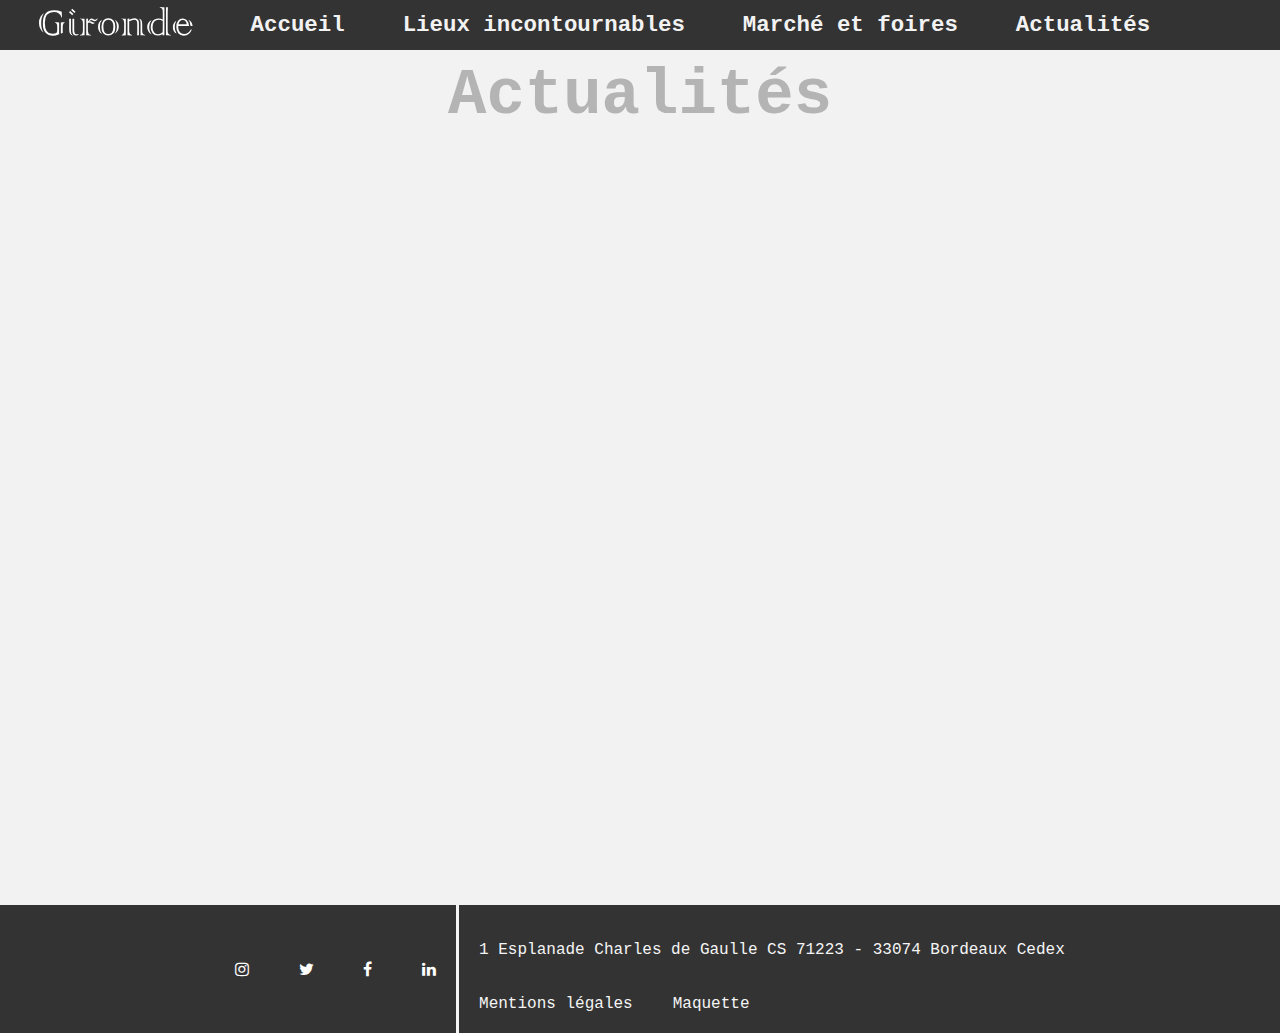
<file: Actualité.html>
<!DOCTYPE html>
<html lang="fr">
<head>
    <meta charset="UTF-8">
    <meta name="viewport" content="width=device-width, initial-scale=1.0">
    <link rel="stylesheet" href="css/styles.css">
    <link rel="stylesheet" href="css/navbar.css">
    <link rel="stylesheet" href="css/footer.css">
    <link rel="stylesheet" href="css/actu.css">
    <link rel="icon" href="Images/G.svg" type="image">
    <script src="app.js"></script>
    <link rel="stylesheet" href="https://cdnjs.cloudflare.com/ajax/libs/font-awesome/4.7.0/css/font-awesome.min.css">
    <title>Gironde: Departement</title>
</head>
<body>

    <header>
      <nav>
        <div id="navbar" class="topnav">
            <a class="logotop" href="#top"><svg xmlns="http://www.w3.org/2000/svg" width="319.492" height="59.679" viewBox="0 0 319.492 59.679">
                <g id="Gironde_logo_noir" data-name="Gironde logo noir" transform="translate(-596.626 -457.5)">
                  <g id="Groupe_1" data-name="Groupe 1" transform="translate(596.626 457.5)">
                    <path id="Tracé_1" data-name="Tracé 1" d="M668.743,498.569q-5.863,8.313-5.862,21.046a75.483,75.483,0,0,0,.673,8.505,29.487,29.487,0,0,0,4.133,11.292q-9.323-7.3-9.322-19.893a25.2,25.2,0,0,1,3.123-13.022A23.642,23.642,0,0,1,668.743,498.569Zm31.474,19.8V542.68q-7.64,3.124-13.166,3.123-9.323,0-15.04-6.151a20.023,20.023,0,0,1-4.253-7.881,38.823,38.823,0,0,1-1.418-11.052q0-27.485,23.016-27.485a48.3,48.3,0,0,1,16.386,2.835q0,4.468.144,6.871.145,2.067.144,5.045h-.961a13.056,13.056,0,0,0-5.43-8.169,18.068,18.068,0,0,0-10.427-2.979q-18.693,0-18.692,22.44,0,22.776,15.9,22.776,6.342,0,8.986-3.027.865-1.586.865-5.862v-6.487q0-6.967-5.093-8.024v-.865q1.777.1,4.949.289Q698.583,518.27,700.216,518.366Zm3.556,23.161V518.366q2.307-.1,4.228-.289,3.123-.288,4.085-.289v.865q-4.373,1.778-4.372,9.418v12.2a16.133,16.133,0,0,0-1.874.577,10.057,10.057,0,0,0-1.249.384A8.549,8.549,0,0,1,703.772,541.527Z" transform="translate(-658.364 -486.221)" fill="#fff"/>
                    <path id="Tracé_2" data-name="Tracé 2" d="M978.639,480.416l6.775,6.295-2.307,2.4-6.727-6.247Zm-1.874,38.3v-22.3h3.6V520.4q0,5.286,1.057,7.544a6.185,6.185,0,0,0,3.364,3.364H983.3a11.012,11.012,0,0,1-4.9-4.036Q976.765,524.719,976.765,518.713Zm6.343-43.1,6.727,6.295-2.258,2.4-6.775-6.247Zm.433,43.918V496.417h3.6V520.25q0,8.746,6.1,8.745a6.066,6.066,0,0,0,3.22-.769v1.057a8.281,8.281,0,0,1-5.382,2.018,6.525,6.525,0,0,1-4.517-1.634,7.046,7.046,0,0,1-2.451-3.7A25.732,25.732,0,0,1,983.541,519.53Z" transform="translate(-913.962 -472.057)" fill="#fff"/>
                    <path id="Tracé_3" data-name="Tracé 3" d="M1101.99,579.448v34.26a65.811,65.811,0,0,0-9.562.577v-.865q3.892-1.392,5-3.412,1.153-2.114,1.153-7.544v-12.4q0-5.142-1.345-7.352a7,7,0,0,0-4.805-2.979v-.817Q1093.917,579.208,1101.99,579.448Zm3.459,34.26v-34.26a22.113,22.113,0,0,0,3.844-.529,56.518,56.518,0,0,0-.384,6.439q5.046-6.439,7.208-6.439a15.164,15.164,0,0,1,4.613,1.394,12.974,12.974,0,0,0,3.988,1.249q1.393,0,3.123-1.97a1.689,1.689,0,0,0,.192-.216,5.785,5.785,0,0,1,.432-.457l1.105.529q-2.307,5.189-5.958,5.19a15.7,15.7,0,0,1-4.853-1.586,6.173,6.173,0,0,0-2.258-.673q-2.307,0-4.9,2.979a7.428,7.428,0,0,1,2.114-.384,15.2,15.2,0,0,1,4.949,1.634,11.226,11.226,0,0,0,3.748,1.105,3.128,3.128,0,0,0,1.586-.481q-2.355,3.027-4.565,3.027a9.15,9.15,0,0,1-3.315-1.105,13.094,13.094,0,0,0-4.613-1.634,3.645,3.645,0,0,0-2.594,1.394v14.608q0,4.9,1.586,7.16a7.026,7.026,0,0,0,5.093,2.739v.865A100.166,100.166,0,0,0,1105.45,613.708Z" transform="translate(-1007.233 -555.087)" fill="#fff"/>
                    <path id="Tracé_4" data-name="Tracé 4" d="M1292.19,579.884q-4.468,4.949-4.469,14.608t4.469,14.8q-8.313-4.709-8.313-14.992Q1283.877,584.161,1292.19,579.884Zm-1.2,15.088q0-9.322,3.8-13.887,3.844-4.613,10.571-4.613a14,14,0,0,1,10.331,4.085q4.083,4.084,4.085,13.5,0,10.332-4.373,14.416a14.476,14.476,0,0,1-10.187,4.133,13.372,13.372,0,0,1-10.043-4.325Q1290.989,604.006,1290.988,594.972Zm4.036-.769q0,8.793,2.691,11.917a10.617,10.617,0,0,0,15.184-.144q2.835-3.267,2.835-11.917,0-14.56-10.379-14.559Q1295.023,579.5,1295.025,594.2Zm23.594,14.56q4.42-4.948,4.42-13.743a36.376,36.376,0,0,0-1.057-8.937,12.08,12.08,0,0,0-3.364-6.247,15.319,15.319,0,0,1,8.409,14.319Q1327.027,603.429,1318.618,608.763Z" transform="translate(-1161.106 -553.121)" fill="#fff"/>
                    <path id="Tracé_5" data-name="Tracé 5" d="M1540.709,578.666v34.26q-4.949.239-8.6.576v-.865a7.435,7.435,0,0,0,3.6-2.595q1.441-1.874,1.442-8.986v-11.82a17.3,17.3,0,0,0-1.105-7.111q-1.153-2.162-4.661-3.172v-.817Q1533.645,578.426,1540.709,578.666Zm3.412,34.26v-34.26q2.546-.1,3.844-.24l-.336,2.547a24.974,24.974,0,0,1,11.148-3.027,9.7,9.7,0,0,1,5.67,1.634,7.1,7.1,0,0,1,2.883,3.8,30.186,30.186,0,0,1,.576,7.016v22.536q-1.971.1-3.844.289.336-6.006.336-8.409V589.479q0-4.709-1.345-6.631-1.393-1.97-5-1.97-3.844,0-10.427,3.172v19.557q0,7.688,5.67,9.034v.865Q1547.533,612.926,1544.121,612.926Zm27.149,0V589.477a26.021,26.021,0,0,0-.673-7.016,6.718,6.718,0,0,0-3.075-3.508,7.841,7.841,0,0,1,5.238,2.258q1.97,2.067,1.97,9.37v11.2a24.637,24.637,0,0,0,.481,5.862,5.893,5.893,0,0,0,2.018,3.22,7.253,7.253,0,0,0,3.652,1.778v.865q-1.586-.145-5.262-.36T1571.27,612.926Z" transform="translate(-1360.037 -554.305)" fill="#fff"/>
                    <path id="Tracé_6" data-name="Tracé 6" d="M1814.176,484.84q-5.094,5.237-5.093,14.9a23.765,23.765,0,0,0,5.093,14.752q-9.081-5.622-9.082-15.328Q1805.094,488.636,1814.176,484.84Zm26.717-26.812v58.094a35.832,35.832,0,0,0-3.94.289q.145-1.537.144-2.979a15.918,15.918,0,0,1-9.9,3.6q-7.16,0-10.956-5.093a19.569,19.569,0,0,1-3.892-12.157,21.683,21.683,0,0,1,3.94-12.925q3.94-5.526,12.59-5.526a17.448,17.448,0,0,1,8.553,2.114V467.879a13.271,13.271,0,0,0-1.3-6.583,7.261,7.261,0,0,0-4.853-2.979V457.5Q1836.039,457.834,1840.893,458.028Zm-3.46,41.66V486.714a16.819,16.819,0,0,0-8.505-2.451q-6.054,0-9.37,4.085t-3.315,11.052a16.773,16.773,0,0,0,3.075,10.379,9.442,9.442,0,0,0,8.024,4.18q5.141,0,9.8-4.18Q1837.433,505.311,1837.433,499.688Zm8.409,16.434h-1.682V458.028q1.537,0,4.085-.24-.576,8.7-.576,17.394v29.792a25,25,0,0,0,.481,5.862,6.334,6.334,0,0,0,2.162,3.267,7.44,7.44,0,0,0,4.036,1.73v.865A81.011,81.011,0,0,0,1845.842,516.121Z" transform="translate(-1580.023 -457.5)" fill="#fff"/>
                    <path id="Tracé_7" data-name="Tracé 7" d="M2084.535,609.869l-.192.289q-7.256-4.18-7.256-13.118a17.707,17.707,0,0,1,1.3-6.679,16.774,16.774,0,0,1,5.43-6.487l.24.24a24.753,24.753,0,0,0-3.027,12.59A24.056,24.056,0,0,0,2084.535,609.869Zm26.14-15.424h-22.3q-.1,2.4-.1,2.931,0,6.247,3.412,10.043a11.46,11.46,0,0,0,8.889,3.748,14.336,14.336,0,0,0,8.169-2.451,17.186,17.186,0,0,0,5.766-6.583h2.066q-4.421,12.638-16.818,12.638-7.448,0-11.484-5.19-4.036-5.142-4.036-13.022A20.61,20.61,0,0,1,2088,583.922a11.48,11.48,0,0,1,9.658-5,11.685,11.685,0,0,1,8.457,3.6Q2109.715,586.085,2110.676,594.445Zm-21.911-3.556h17.106a11.343,11.343,0,0,0-2.258-6.151,7.246,7.246,0,0,0-6.054-2.691,7.953,7.953,0,0,0-5.911,2.451A10.668,10.668,0,0,0,2088.764,590.889Zm29.359,3.556h-4.277q-.24-8.745-4.565-12.83Q2117.018,584.835,2118.124,594.445Z" transform="translate(-1798.631 -555.092)" fill="#fff"/>
                  </g>
                </g>
              </svg>
              </a>
            <a href="index.html">Accueil</a>
            <a href="lieux.html">Lieux incontournables</a>
            <a href="Marché.html">Marché et foires</a>
            <a href="#top">Actualités</a>
            <a href="javascript:void(0);" class="icon" onclick="myFunction()">
                <i class="fa fa-bars"></i>
              </a>
          </div>
    </nav>

        <h1>Actualités</h1>

    </header>

    <div class="iframe">
      <iframe src="https://feed.mikle.com/widget/v2/16484/" height="600" frameborder="0" scrolling="no"></iframe>
      <iframe src="https://feed.mikle.com/widget/v2/16484/" height="600" frameborder="0" scrolling="no"></iframe>
  
      <iframe src="https://feed.mikle.com/widget/v2/16484/" height="600" frameborder="0" scrolling="no"></iframe>
    </div>


    <footer>
      <div>
          <a href="http://www.instagram.com/departementgironde/" target="blank_"><i class="fa fa-instagram" aria-hidden="true"></i></a>
          <a href="http://twitter.com/Gironde" target="blank_"><i class="fa fa-twitter" aria-hidden="true"></i></a>
          <a href="http://www.facebook.com/Departement.Gironde" target="blank_"><i class="fa fa-facebook" aria-hidden="true"></i></a>
          <a href="http://www.linkedin.com/company/département-de-la-gironde" target="blank_"><i class="fa fa-linkedin" aria-hidden="true"></i></a>    
      </div>
     
      <div class="infosupp">
          <p>1 Esplanade Charles de Gaulle
              CS 71223 - 33074 Bordeaux Cedex</p>
              <div class="right">
                  <a class="mentions" href="http://">Mentions légales</a>
                  <a href="Departement-maquette.xd">Maquette</a>
              </div>
          
      </div>

  </footer>
  
    
</body>
</html>
</file>
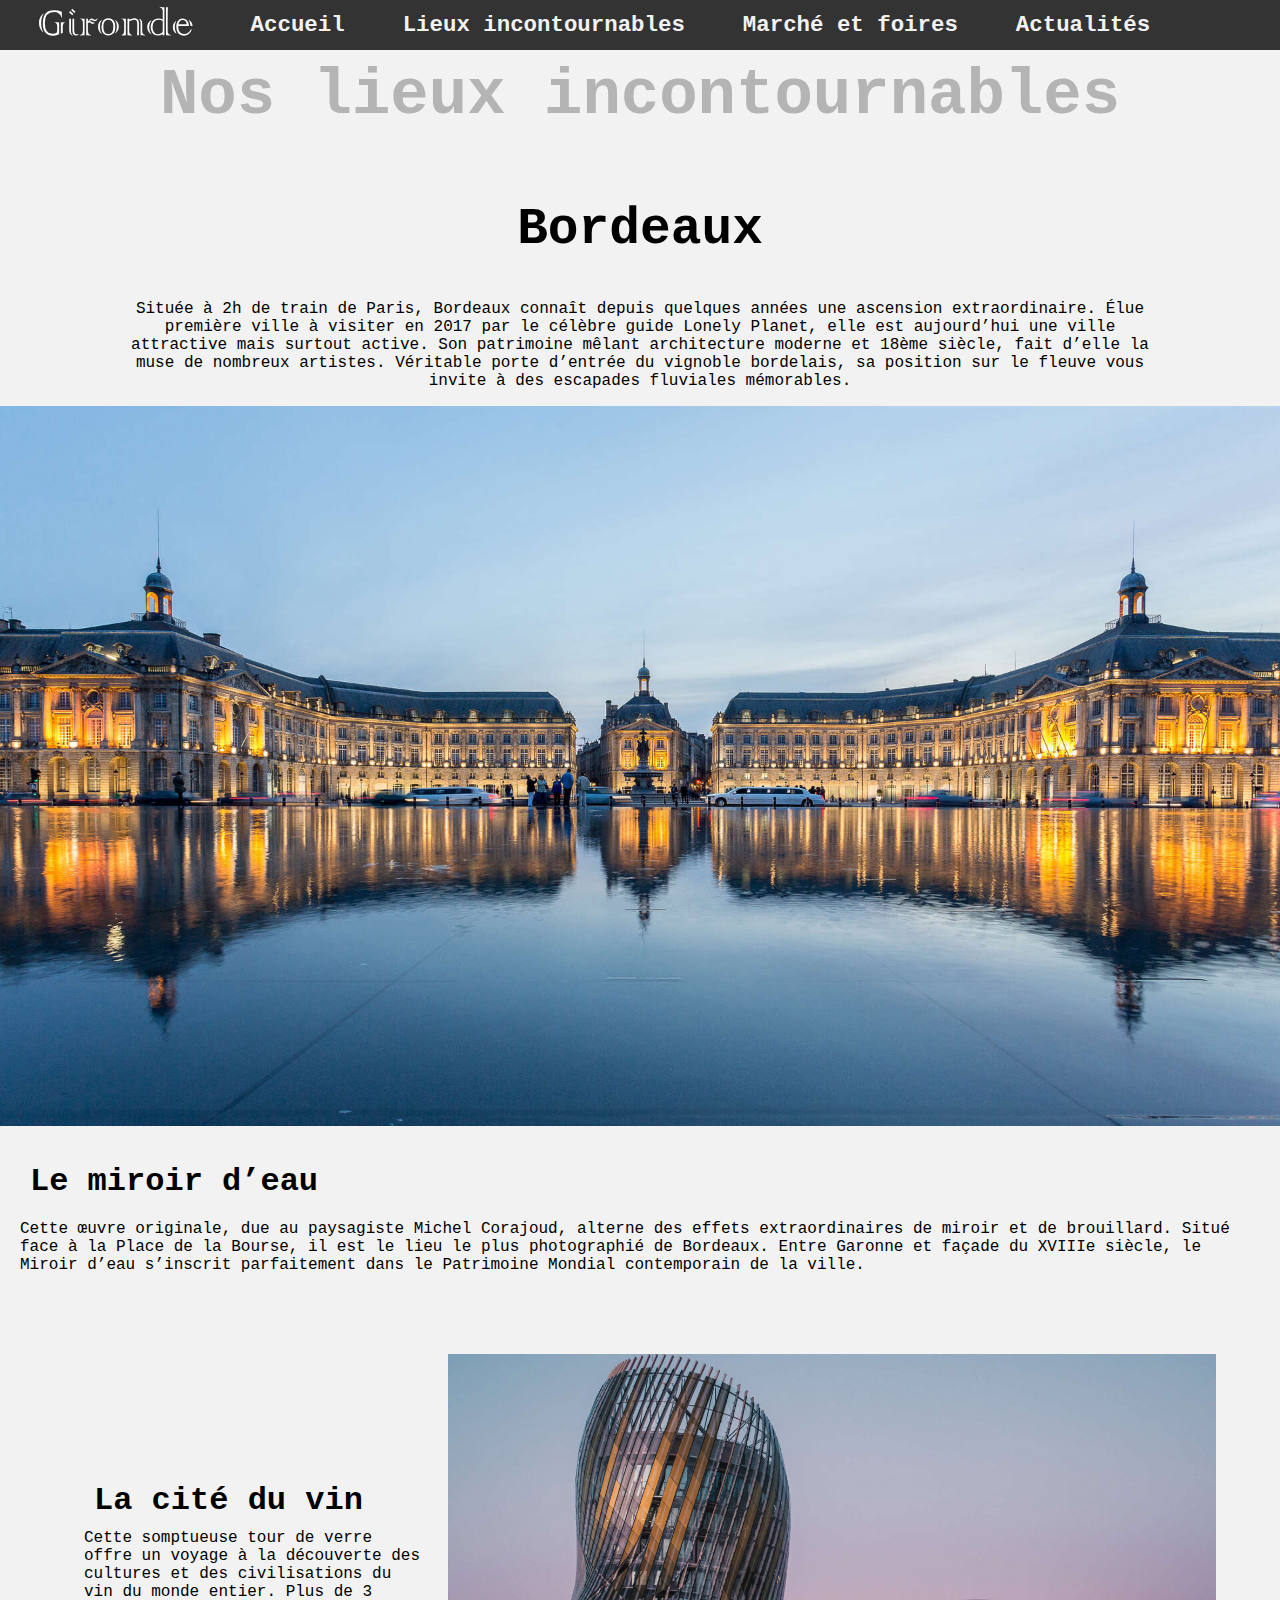
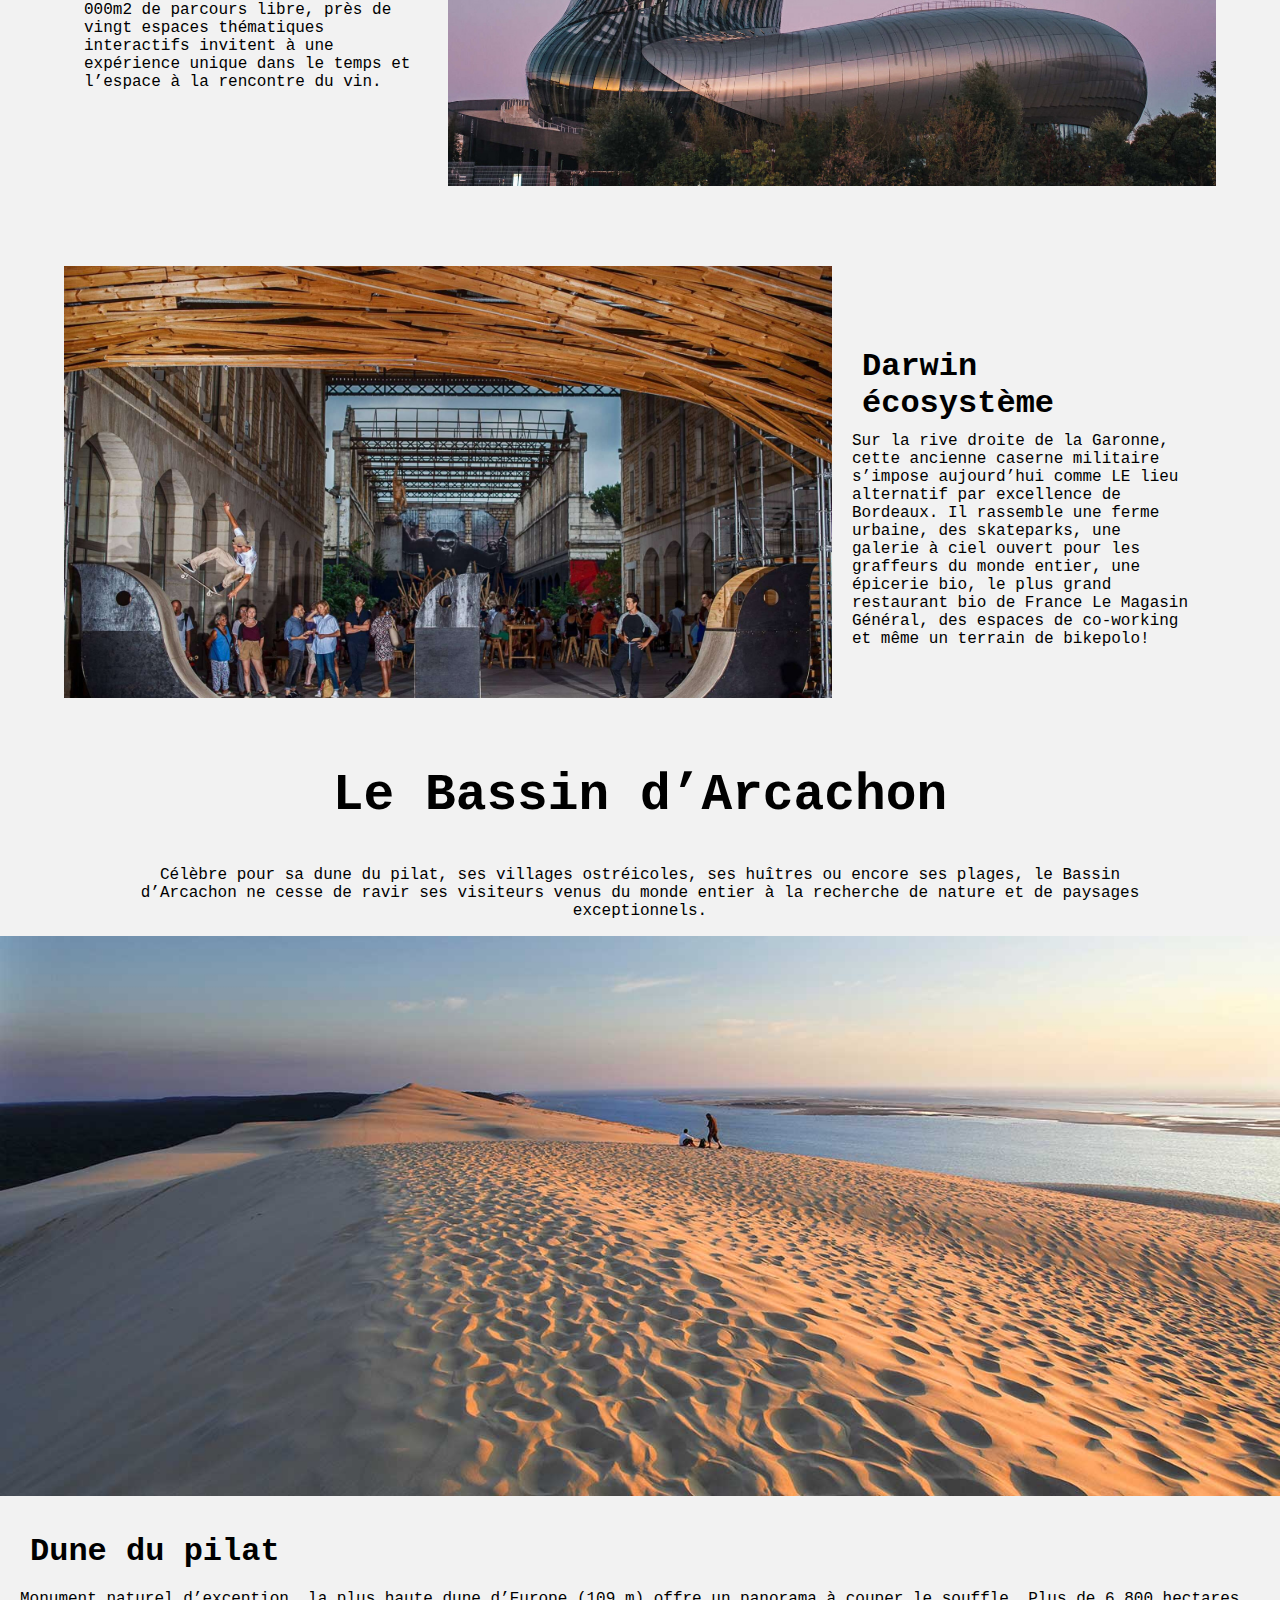
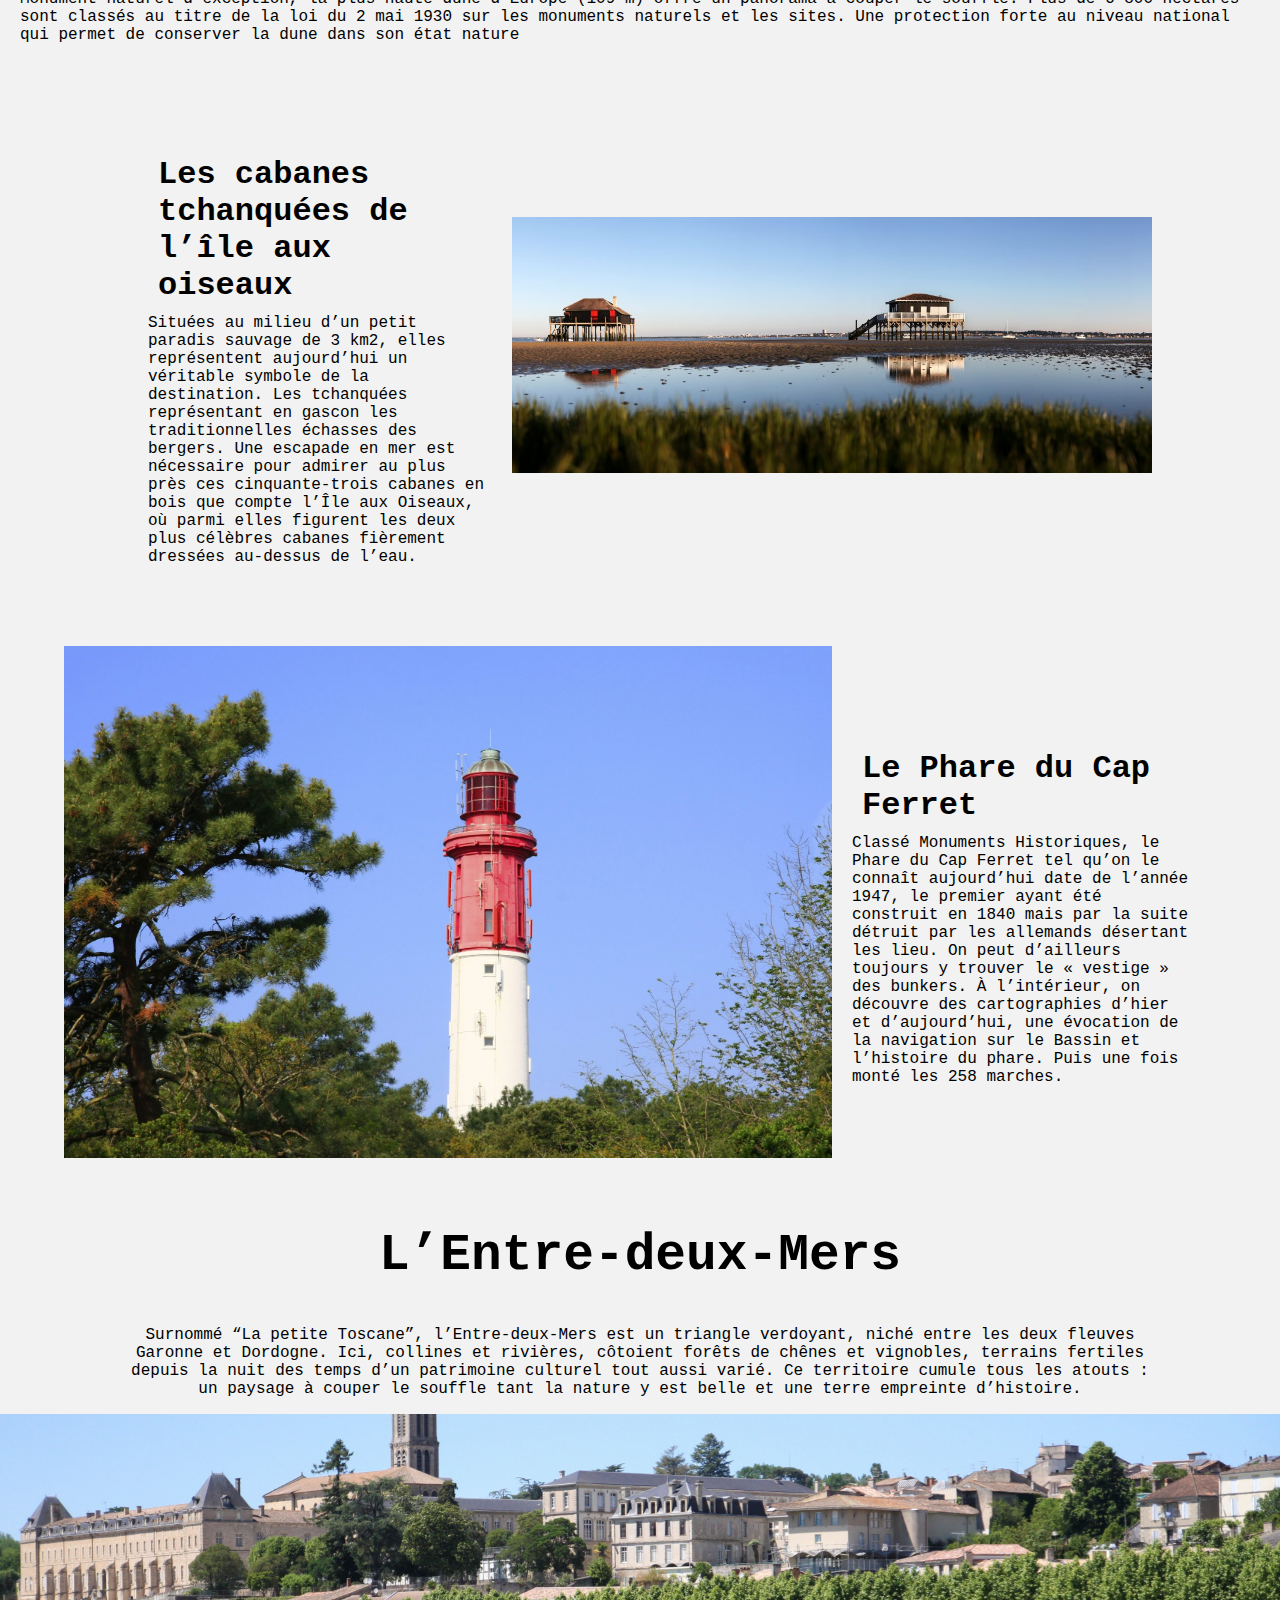
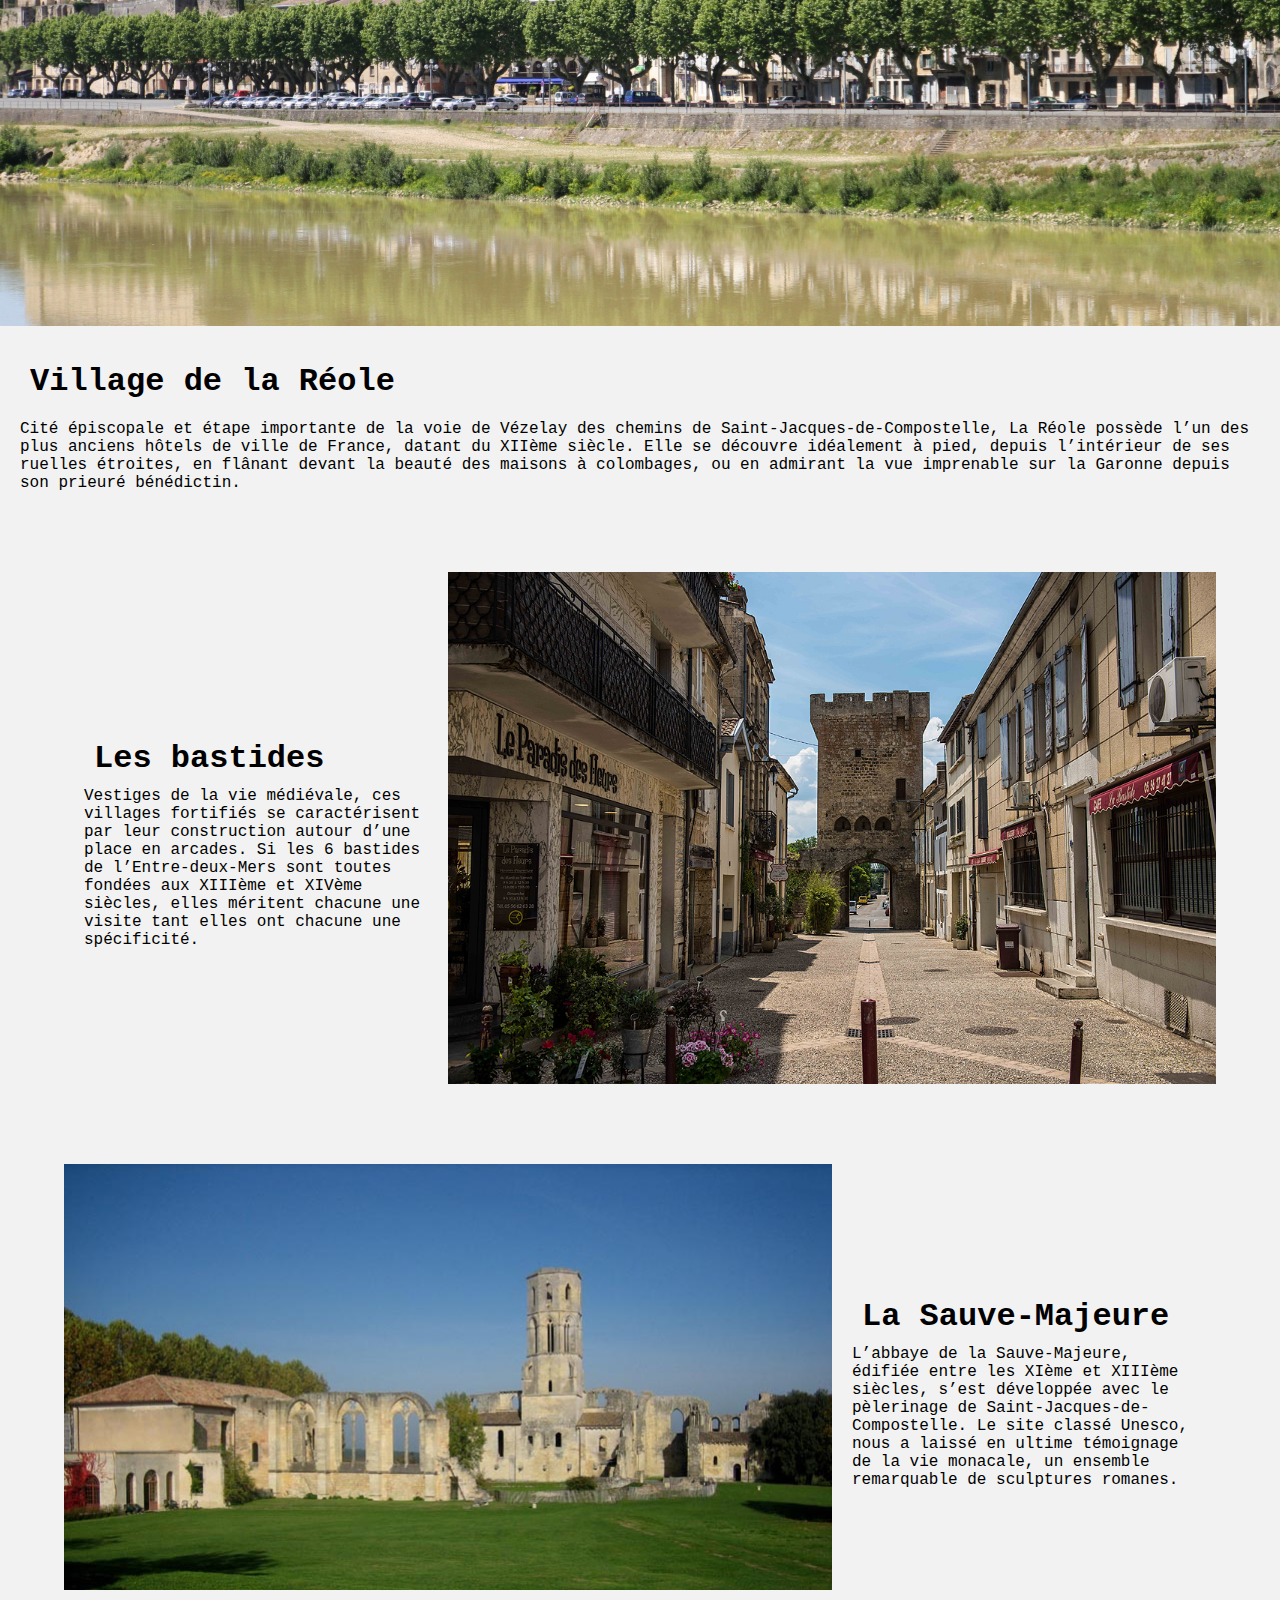
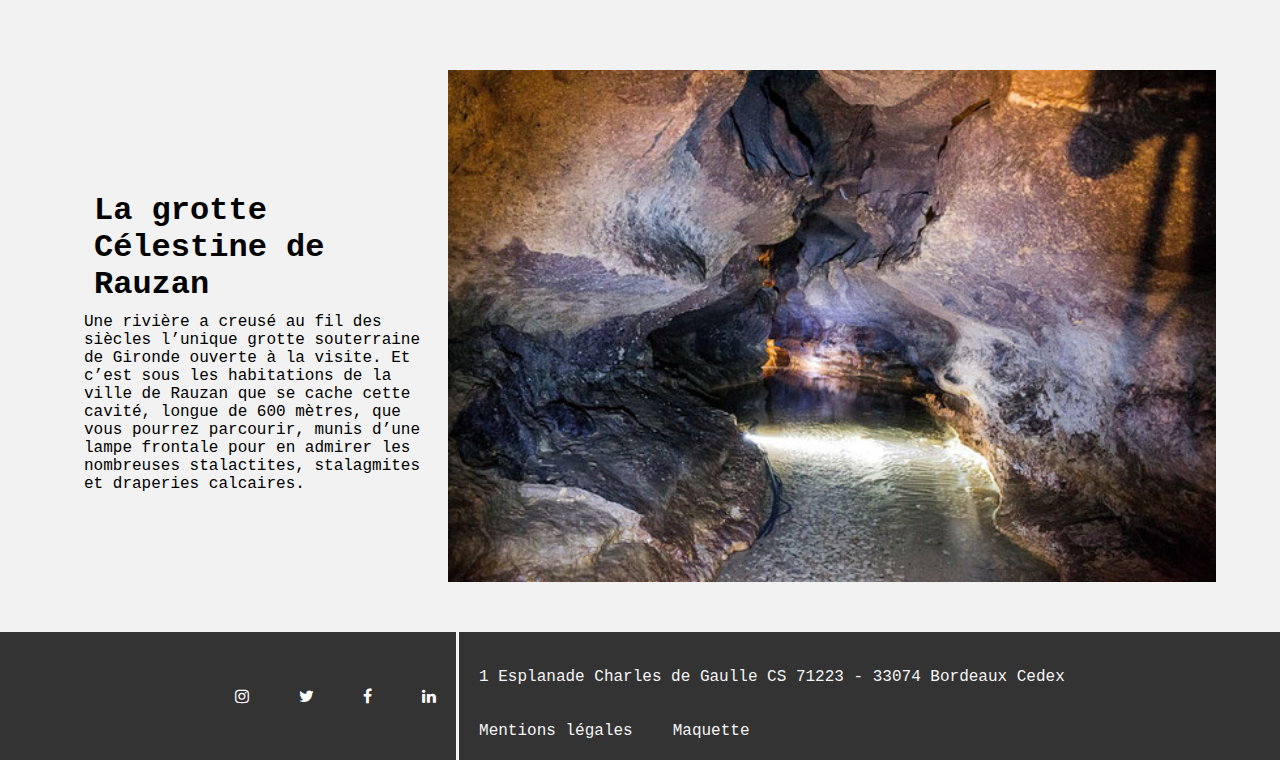
<file: lieux.html>
<!DOCTYPE html>
<html lang="fr">
<head>
    <meta charset="UTF-8">
    <meta name="viewport" content="width=device-width, initial-scale=1.0">
    <link rel="icon" href="Images/G.svg" type="image">
    <link rel="stylesheet" href="css/styles.css">
    <link rel="stylesheet" href="css/Lieux.css">
    <link rel="stylesheet" href="css/navbar.css">
    <link rel="stylesheet" href="css/footer.css">
    <link rel="stylesheet" href="https://cdnjs.cloudflare.com/ajax/libs/font-awesome/4.7.0/css/font-awesome.min.css">
    <script src="app.js"></script>
    <title>Gironde: Departement</title>
</head>
<body>

    <header>
        <nav>
            <div id="navbar" class="topnav">
                <a class="logotop" href="#top"><svg xmlns="http://www.w3.org/2000/svg" width="319.492" height="59.679" viewBox="0 0 319.492 59.679">
                    <g id="Gironde_logo_noir" data-name="Gironde logo noir" transform="translate(-596.626 -457.5)">
                      <g id="Groupe_1" data-name="Groupe 1" transform="translate(596.626 457.5)">
                        <path id="Tracé_1" data-name="Tracé 1" d="M668.743,498.569q-5.863,8.313-5.862,21.046a75.483,75.483,0,0,0,.673,8.505,29.487,29.487,0,0,0,4.133,11.292q-9.323-7.3-9.322-19.893a25.2,25.2,0,0,1,3.123-13.022A23.642,23.642,0,0,1,668.743,498.569Zm31.474,19.8V542.68q-7.64,3.124-13.166,3.123-9.323,0-15.04-6.151a20.023,20.023,0,0,1-4.253-7.881,38.823,38.823,0,0,1-1.418-11.052q0-27.485,23.016-27.485a48.3,48.3,0,0,1,16.386,2.835q0,4.468.144,6.871.145,2.067.144,5.045h-.961a13.056,13.056,0,0,0-5.43-8.169,18.068,18.068,0,0,0-10.427-2.979q-18.693,0-18.692,22.44,0,22.776,15.9,22.776,6.342,0,8.986-3.027.865-1.586.865-5.862v-6.487q0-6.967-5.093-8.024v-.865q1.777.1,4.949.289Q698.583,518.27,700.216,518.366Zm3.556,23.161V518.366q2.307-.1,4.228-.289,3.123-.288,4.085-.289v.865q-4.373,1.778-4.372,9.418v12.2a16.133,16.133,0,0,0-1.874.577,10.057,10.057,0,0,0-1.249.384A8.549,8.549,0,0,1,703.772,541.527Z" transform="translate(-658.364 -486.221)" fill="#fff"/>
                        <path id="Tracé_2" data-name="Tracé 2" d="M978.639,480.416l6.775,6.295-2.307,2.4-6.727-6.247Zm-1.874,38.3v-22.3h3.6V520.4q0,5.286,1.057,7.544a6.185,6.185,0,0,0,3.364,3.364H983.3a11.012,11.012,0,0,1-4.9-4.036Q976.765,524.719,976.765,518.713Zm6.343-43.1,6.727,6.295-2.258,2.4-6.775-6.247Zm.433,43.918V496.417h3.6V520.25q0,8.746,6.1,8.745a6.066,6.066,0,0,0,3.22-.769v1.057a8.281,8.281,0,0,1-5.382,2.018,6.525,6.525,0,0,1-4.517-1.634,7.046,7.046,0,0,1-2.451-3.7A25.732,25.732,0,0,1,983.541,519.53Z" transform="translate(-913.962 -472.057)" fill="#fff"/>
                        <path id="Tracé_3" data-name="Tracé 3" d="M1101.99,579.448v34.26a65.811,65.811,0,0,0-9.562.577v-.865q3.892-1.392,5-3.412,1.153-2.114,1.153-7.544v-12.4q0-5.142-1.345-7.352a7,7,0,0,0-4.805-2.979v-.817Q1093.917,579.208,1101.99,579.448Zm3.459,34.26v-34.26a22.113,22.113,0,0,0,3.844-.529,56.518,56.518,0,0,0-.384,6.439q5.046-6.439,7.208-6.439a15.164,15.164,0,0,1,4.613,1.394,12.974,12.974,0,0,0,3.988,1.249q1.393,0,3.123-1.97a1.689,1.689,0,0,0,.192-.216,5.785,5.785,0,0,1,.432-.457l1.105.529q-2.307,5.189-5.958,5.19a15.7,15.7,0,0,1-4.853-1.586,6.173,6.173,0,0,0-2.258-.673q-2.307,0-4.9,2.979a7.428,7.428,0,0,1,2.114-.384,15.2,15.2,0,0,1,4.949,1.634,11.226,11.226,0,0,0,3.748,1.105,3.128,3.128,0,0,0,1.586-.481q-2.355,3.027-4.565,3.027a9.15,9.15,0,0,1-3.315-1.105,13.094,13.094,0,0,0-4.613-1.634,3.645,3.645,0,0,0-2.594,1.394v14.608q0,4.9,1.586,7.16a7.026,7.026,0,0,0,5.093,2.739v.865A100.166,100.166,0,0,0,1105.45,613.708Z" transform="translate(-1007.233 -555.087)" fill="#fff"/>
                        <path id="Tracé_4" data-name="Tracé 4" d="M1292.19,579.884q-4.468,4.949-4.469,14.608t4.469,14.8q-8.313-4.709-8.313-14.992Q1283.877,584.161,1292.19,579.884Zm-1.2,15.088q0-9.322,3.8-13.887,3.844-4.613,10.571-4.613a14,14,0,0,1,10.331,4.085q4.083,4.084,4.085,13.5,0,10.332-4.373,14.416a14.476,14.476,0,0,1-10.187,4.133,13.372,13.372,0,0,1-10.043-4.325Q1290.989,604.006,1290.988,594.972Zm4.036-.769q0,8.793,2.691,11.917a10.617,10.617,0,0,0,15.184-.144q2.835-3.267,2.835-11.917,0-14.56-10.379-14.559Q1295.023,579.5,1295.025,594.2Zm23.594,14.56q4.42-4.948,4.42-13.743a36.376,36.376,0,0,0-1.057-8.937,12.08,12.08,0,0,0-3.364-6.247,15.319,15.319,0,0,1,8.409,14.319Q1327.027,603.429,1318.618,608.763Z" transform="translate(-1161.106 -553.121)" fill="#fff"/>
                        <path id="Tracé_5" data-name="Tracé 5" d="M1540.709,578.666v34.26q-4.949.239-8.6.576v-.865a7.435,7.435,0,0,0,3.6-2.595q1.441-1.874,1.442-8.986v-11.82a17.3,17.3,0,0,0-1.105-7.111q-1.153-2.162-4.661-3.172v-.817Q1533.645,578.426,1540.709,578.666Zm3.412,34.26v-34.26q2.546-.1,3.844-.24l-.336,2.547a24.974,24.974,0,0,1,11.148-3.027,9.7,9.7,0,0,1,5.67,1.634,7.1,7.1,0,0,1,2.883,3.8,30.186,30.186,0,0,1,.576,7.016v22.536q-1.971.1-3.844.289.336-6.006.336-8.409V589.479q0-4.709-1.345-6.631-1.393-1.97-5-1.97-3.844,0-10.427,3.172v19.557q0,7.688,5.67,9.034v.865Q1547.533,612.926,1544.121,612.926Zm27.149,0V589.477a26.021,26.021,0,0,0-.673-7.016,6.718,6.718,0,0,0-3.075-3.508,7.841,7.841,0,0,1,5.238,2.258q1.97,2.067,1.97,9.37v11.2a24.637,24.637,0,0,0,.481,5.862,5.893,5.893,0,0,0,2.018,3.22,7.253,7.253,0,0,0,3.652,1.778v.865q-1.586-.145-5.262-.36T1571.27,612.926Z" transform="translate(-1360.037 -554.305)" fill="#fff"/>
                        <path id="Tracé_6" data-name="Tracé 6" d="M1814.176,484.84q-5.094,5.237-5.093,14.9a23.765,23.765,0,0,0,5.093,14.752q-9.081-5.622-9.082-15.328Q1805.094,488.636,1814.176,484.84Zm26.717-26.812v58.094a35.832,35.832,0,0,0-3.94.289q.145-1.537.144-2.979a15.918,15.918,0,0,1-9.9,3.6q-7.16,0-10.956-5.093a19.569,19.569,0,0,1-3.892-12.157,21.683,21.683,0,0,1,3.94-12.925q3.94-5.526,12.59-5.526a17.448,17.448,0,0,1,8.553,2.114V467.879a13.271,13.271,0,0,0-1.3-6.583,7.261,7.261,0,0,0-4.853-2.979V457.5Q1836.039,457.834,1840.893,458.028Zm-3.46,41.66V486.714a16.819,16.819,0,0,0-8.505-2.451q-6.054,0-9.37,4.085t-3.315,11.052a16.773,16.773,0,0,0,3.075,10.379,9.442,9.442,0,0,0,8.024,4.18q5.141,0,9.8-4.18Q1837.433,505.311,1837.433,499.688Zm8.409,16.434h-1.682V458.028q1.537,0,4.085-.24-.576,8.7-.576,17.394v29.792a25,25,0,0,0,.481,5.862,6.334,6.334,0,0,0,2.162,3.267,7.44,7.44,0,0,0,4.036,1.73v.865A81.011,81.011,0,0,0,1845.842,516.121Z" transform="translate(-1580.023 -457.5)" fill="#fff"/>
                        <path id="Tracé_7" data-name="Tracé 7" d="M2084.535,609.869l-.192.289q-7.256-4.18-7.256-13.118a17.707,17.707,0,0,1,1.3-6.679,16.774,16.774,0,0,1,5.43-6.487l.24.24a24.753,24.753,0,0,0-3.027,12.59A24.056,24.056,0,0,0,2084.535,609.869Zm26.14-15.424h-22.3q-.1,2.4-.1,2.931,0,6.247,3.412,10.043a11.46,11.46,0,0,0,8.889,3.748,14.336,14.336,0,0,0,8.169-2.451,17.186,17.186,0,0,0,5.766-6.583h2.066q-4.421,12.638-16.818,12.638-7.448,0-11.484-5.19-4.036-5.142-4.036-13.022A20.61,20.61,0,0,1,2088,583.922a11.48,11.48,0,0,1,9.658-5,11.685,11.685,0,0,1,8.457,3.6Q2109.715,586.085,2110.676,594.445Zm-21.911-3.556h17.106a11.343,11.343,0,0,0-2.258-6.151,7.246,7.246,0,0,0-6.054-2.691,7.953,7.953,0,0,0-5.911,2.451A10.668,10.668,0,0,0,2088.764,590.889Zm29.359,3.556h-4.277q-.24-8.745-4.565-12.83Q2117.018,584.835,2118.124,594.445Z" transform="translate(-1798.631 -555.092)" fill="#fff"/>
                      </g>
                    </g>
                  </svg>
                  </a>
                <a href="index.html">Accueil</a>
                <a href="#top">Lieux incontournables</a>
                <a href="Marché.html">Marché et foires</a>
                <a href="Actualité.html">Actualités</a>
                <a href="javascript:void(0);" class="icon" onclick="myFunction()">
                    <i class="fa fa-bars"></i>
                  </a>
              </div>
        </nav>

        <h1>Nos lieux incontournables</h1>

    </header>

    <section id="Bordeaux">

        <div class="titlecenter">

            <h2>Bordeaux</h2>
            <p>Située à 2h de train de Paris, Bordeaux connaît depuis quelques années une ascension extraordinaire. 
                Élue première ville à visiter en 2017 par le célèbre guide Lonely Planet, elle est aujourd’hui une 
                ville attractive mais surtout active. 
                Son patrimoine mêlant architecture moderne et 18ème siècle, fait d’elle la muse de nombreux artistes. 
                Véritable porte d’entrée du vignoble bordelais, sa position sur le fleuve vous invite à des escapades 
                fluviales mémorables.</p>
    
        </div>

        <div class="intro">
            <img src="Images/incontournables/Miroir d_eau.jpg" alt="Miroir d'eau de Bordeaux">
            <h3>Le miroir d’eau</h3>
            <p>Cette œuvre originale, due au paysagiste Michel Corajoud, alterne des effets extraordinaires de 
                miroir et de brouillard. Situé face à la Place de la Bourse, il est le lieu le plus photographié 
                de Bordeaux. Entre Garonne et façade du XVIIIe siècle, le Miroir d’eau s’inscrit parfaitement 
                dans le Patrimoine Mondial contemporain de la ville.</p>
        </div>

        <div class="lieuD">
            <div class="align">
                <h3>La cité du vin</h3>
                <p>Cette somptueuse tour de verre offre un voyage à la découverte des cultures et des civilisations du 
                    vin du monde entier. Plus de 3 000m2 de parcours libre, près de vingt espaces thématiques interactifs 
                    invitent à une expérience unique dans le temps et l’espace à la rencontre du vin.</p>
            </div>
            <img src="Images/incontournables/La Cité du Vin.jpg" alt="Batiment de la cité du vin">
        </div>


        <div class="lieuD">

            <img src="Images/incontournables/DARWIN.jpg" alt="Photo de la caserne de Darwin ecosystème">
            <div class="align">
                <h3>Darwin écosystème</h3>
                <p>Sur la rive droite de la Garonne, cette ancienne caserne militaire s’impose aujourd’hui comme LE 
                    lieu alternatif par excellence de Bordeaux. Il rassemble une ferme urbaine, des skateparks, une 
                    galerie à ciel ouvert pour les graffeurs du monde entier, une épicerie bio, le plus grand 
                    restaurant bio de France Le Magasin Général, des espaces de co-working et même un terrain de 
                    bikepolo! 
                </p>
            </div>
        </div>

    </section>

    <section id="Arcachon">

        <div class="titlecenter">
            <h2>Le Bassin d’Arcachon</h2>
        <p>Célèbre pour sa dune du pilat, ses villages ostréicoles, ses huîtres ou encore ses plages, le 
            Bassin d’Arcachon ne cesse de ravir ses visiteurs venus du monde entier à la recherche de nature 
            et de paysages exceptionnels.</p>

        </div>
        
        <div class="intro">
            <img src="Images/incontournables/dune-du-pilat.jpg" alt="Photo de la dune du pilat">
            <h3>Dune du pilat</h3>
            <p>Monument naturel d’exception, la plus haute dune d’Europe (109 m) offre un panorama à couper le 
                souffle. Plus de 6 800 hectares sont classés au titre de la loi du 2 mai 1930 sur les monuments 
                naturels et les sites. Une protection forte au niveau national qui permet de conserver la dune 
                dans son état nature</p>
        </div>

            <div class="lieuD">
                <div class="align">
                    <h3>Les cabanes tchanquées de l’île aux oiseaux</h3>
                    <p>Situées au milieu d’un petit paradis sauvage de 3 km2, elles représentent aujourd’hui un 
                        véritable symbole de la destination. Les tchanquées représentant en gascon les traditionnelles 
                        échasses des bergers. Une escapade en mer est nécessaire pour admirer au plus près ces 
                        cinquante-trois cabanes en bois que compte l’Île aux Oiseaux, où parmi elles figurent les deux 
                        plus célèbres cabanes fièrement dressées au-dessus de l’eau.</p>
                </div>
                
                <img class="cabane" src="Images/incontournables/Tchanquées-du-Tatche.jpg" alt="Photo de deux cabanes au-dessus de l'eau">
            </div>    

            <div class="lieuD">
                <img src="Images/incontournables/Phare.jpg" alt="Phare du Cap Feret">
                <div class="align">
                    <h3>Le Phare du Cap Ferret</h3>
                    <p>Classé Monuments Historiques, le Phare du Cap Ferret tel qu’on le connaît aujourd’hui date de 
                        l’année 1947, le premier ayant été construit en 1840 mais par la suite détruit par les 
                        allemands désertant les lieu. On peut d’ailleurs toujours y trouver le « vestige » des bunkers. 
                        À l’intérieur, on découvre des cartographies d’hier et d’aujourd’hui, une évocation de la 
                        navigation sur le Bassin et l’histoire du phare. Puis une fois monté les 258 marches.</p>
                </div>
            </div>
            
    </section>

    <section id="entredeuxmer">

        <div class="titlecenter">
            <h2>L’Entre-deux-Mers</h2>
            <p>Surnommé “La petite Toscane”, l’Entre-deux-Mers est un triangle verdoyant, niché entre les deux 
                fleuves Garonne et Dordogne. Ici, collines et rivières, côtoient forêts de chênes et vignobles, 
                terrains fertiles depuis la nuit des temps d’un patrimoine culturel tout aussi varié. Ce territoire 
                cumule tous les atouts : un paysage à couper le souffle tant la nature y est belle et une terre 
                empreinte d’histoire. </p>
        </div>

        <div class="intro">
            <img src="Images/incontournables/La réole.jpg" alt="Photo du village de réole">
            <h3>Village de la Réole</h3>
            <p>Cité épiscopale et étape importante de la voie de Vézelay des chemins de Saint-Jacques-de-Compostelle, 
                La Réole possède l’un des plus anciens hôtels de ville de France, datant du XIIème siècle. 
                Elle se découvre idéalement à pied, depuis l’intérieur de ses ruelles étroites, en flânant 
                devant la beauté des maisons à colombages, ou en admirant la vue imprenable sur la Garonne 
                depuis son prieuré bénédictin.</p>
        </div>

                <div class="lieuD">
                    <div class="align">
                        <h3>Les bastides</h3>
                        <p>Vestiges de la vie médiévale, ces villages fortifiés se caractérisent par leur construction 
                            autour d’une place en arcades. Si les 6 bastides de l’Entre-deux-Mers sont toutes fondées 
                            aux XIIIème et XIVème siècles, elles méritent chacune une visite tant elles ont chacune une 
                            spécificité.</p>
                    </div>
                        <img src="Images/incontournables/cadillac.jpg" alt="Photo de la porte de la mer">
                </div>

                    <div class="lieuD">
                        <img src="Images/incontournables/Abbaye.jpg" alt="Photo de l'Abbaye">
                        <div class="align">
                            <h3>La Sauve-Majeure</h3>
                            <p>L’abbaye de la Sauve-Majeure, édifiée entre les XIème et XIIIème siècles, s’est 
                                développée avec le pèlerinage de Saint-Jacques-de-Compostelle. Le site classé Unesco, 
                                nous a laissé en ultime témoignage de la vie monacale, un ensemble remarquable de 
                                sculptures romanes. </p>
                        </div>
                    </div>

                    <div class="lieuD">
                        <div class="align">
                            <h3>La grotte Célestine de Rauzan</h3>
                            <p>Une rivière a creusé au fil des siècles l’unique grotte souterraine de Gironde ouverte 
                                à la visite.  Et c’est sous les habitations de la ville de Rauzan que se cache cette 
                                cavité, longue de 600 mètres, que vous pourrez parcourir, munis d’une lampe frontale 
                                pour en admirer les nombreuses stalactites, stalagmites et draperies calcaires.</p>
                        </div>
                            <img src="Images/incontournables/grotte célestine.jpg" alt="Photo de la grotte Célestine de Rauzan">
                    </div>

    </section>

    <footer>
        <div>
            <a href="http://www.instagram.com/departementgironde/" target="blank_"><i class="fa fa-instagram" aria-hidden="true"></i></a>
            <a href="http://twitter.com/Gironde" target="blank_"><i class="fa fa-twitter" aria-hidden="true"></i></a>
            <a href="http://www.facebook.com/Departement.Gironde" target="blank_"><i class="fa fa-facebook" aria-hidden="true"></i></a>
            <a href="http://www.linkedin.com/company/département-de-la-gironde" target="blank_"><i class="fa fa-linkedin" aria-hidden="true"></i></a>    
        </div>
       
        <div class="infosupp">
            <p>1 Esplanade Charles de Gaulle
                CS 71223 - 33074 Bordeaux Cedex</p>
                <div class="right">
                    <a class="mentions" href="http://">Mentions légales</a>
                    <a href="Departement-maquette.xd">Maquette</a>
                </div>
            
        </div>

    </footer>
    
</body>
</html>
</file>
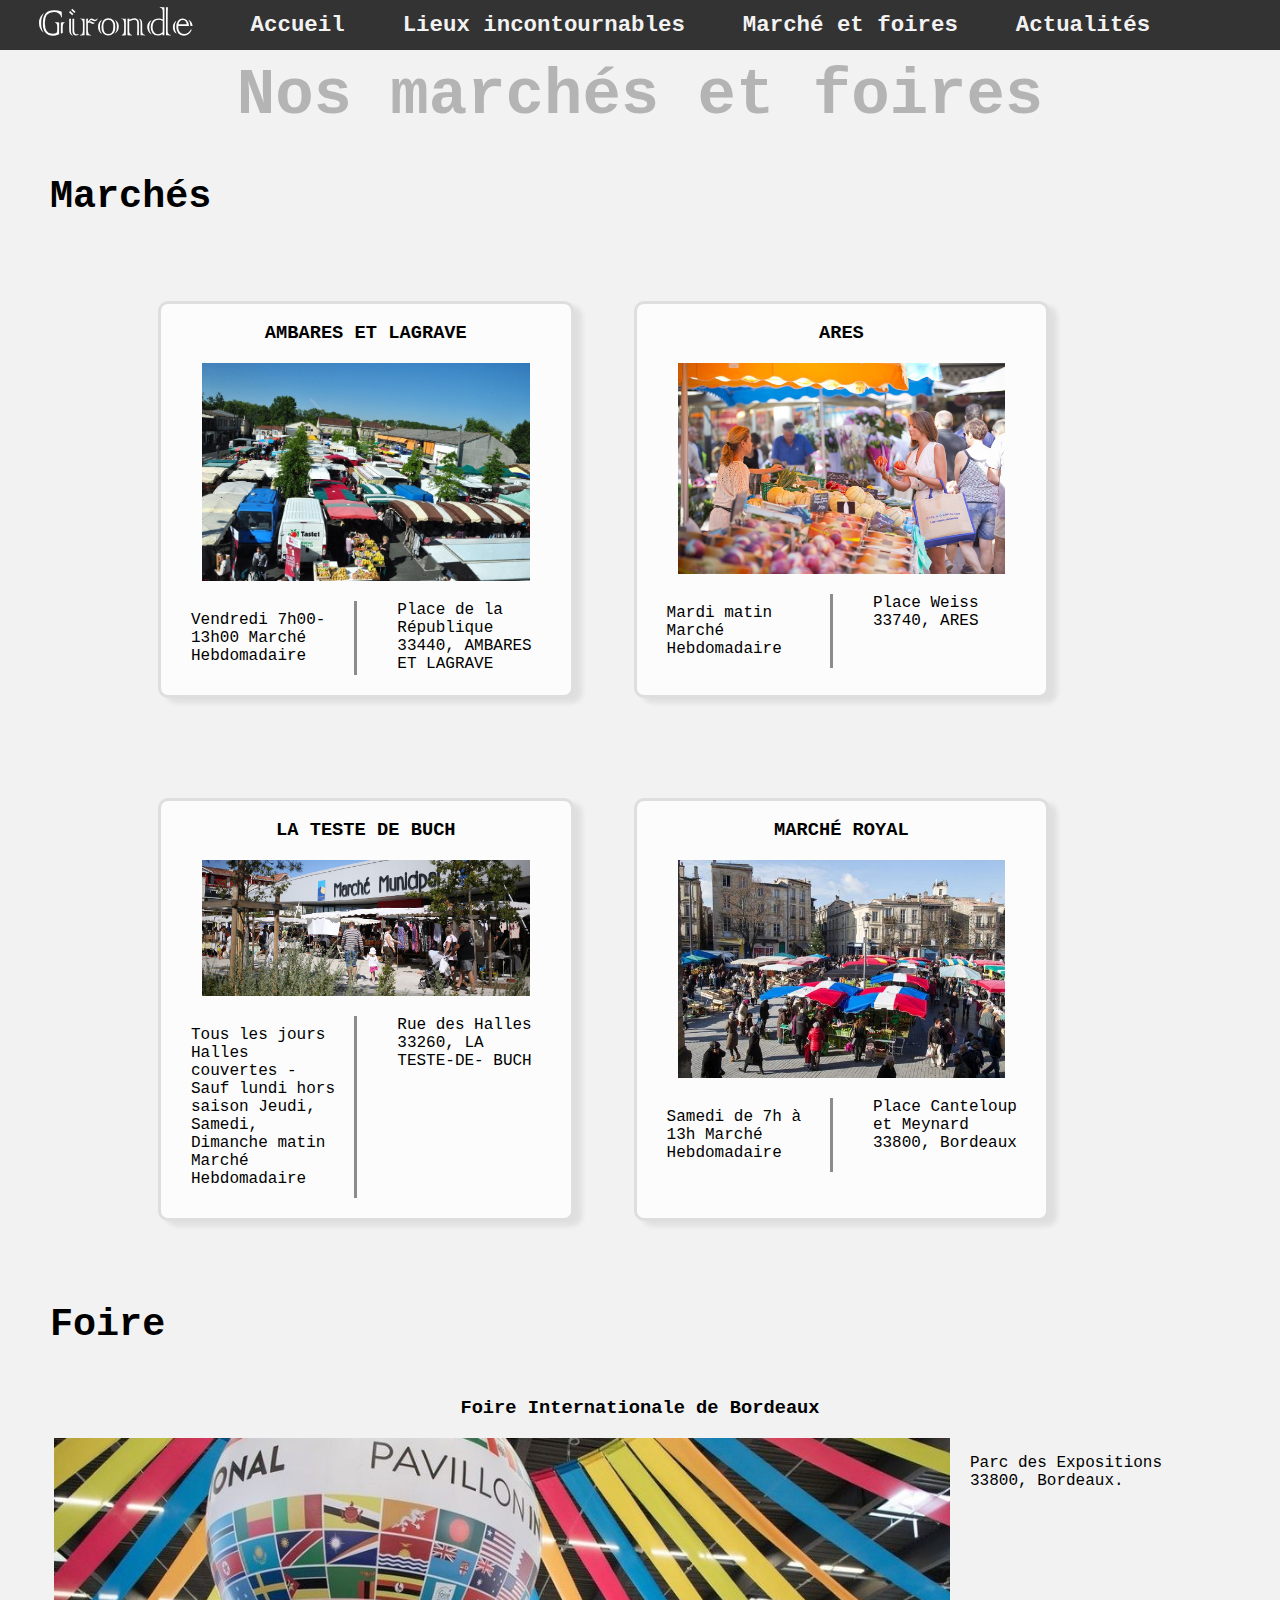
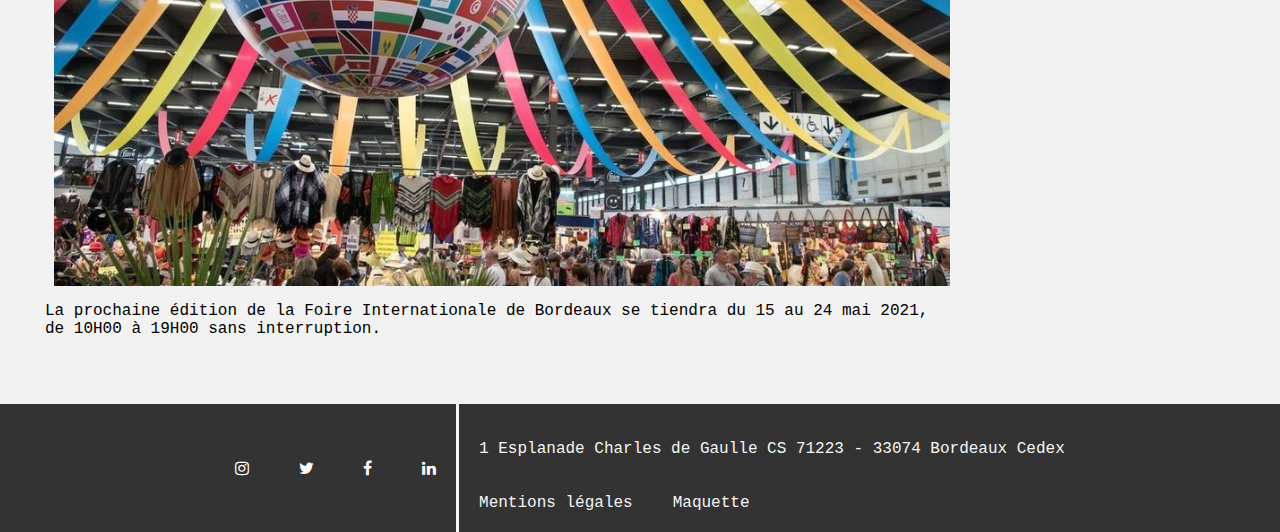
<file: Marché.html>
<!DOCTYPE html>
<html lang="en">
<head>
    <meta charset="UTF-8">
    <meta name="viewport" content="width=device-width, initial-scale=1.0">
    <title>Gironde: Departement</title>
    <link rel="stylesheet" href="css/Marché.css">
    <link rel="stylesheet" href="css/navbar.css">
    <link rel="stylesheet" href="css/footer.css">
    <link rel="stylesheet" href="https://cdnjs.cloudflare.com/ajax/libs/font-awesome/4.7.0/css/font-awesome.min.css">
    <link rel="icon" href="Images/G.svg" sizes="any" type="image/svg+xml">
    <script src="app.js"></script>
</head>
<body>

    <header>
        <nav>
            <div id="navbar" class="topnav">
                <a class="logotop" href="#top"><svg xmlns="http://www.w3.org/2000/svg" width="319.492" height="59.679" viewBox="0 0 319.492 59.679">
                    <g id="Gironde_logo_noir" data-name="Gironde logo noir" transform="translate(-596.626 -457.5)">
                      <g id="Groupe_1" data-name="Groupe 1" transform="translate(596.626 457.5)">
                        <path id="Tracé_1" data-name="Tracé 1" d="M668.743,498.569q-5.863,8.313-5.862,21.046a75.483,75.483,0,0,0,.673,8.505,29.487,29.487,0,0,0,4.133,11.292q-9.323-7.3-9.322-19.893a25.2,25.2,0,0,1,3.123-13.022A23.642,23.642,0,0,1,668.743,498.569Zm31.474,19.8V542.68q-7.64,3.124-13.166,3.123-9.323,0-15.04-6.151a20.023,20.023,0,0,1-4.253-7.881,38.823,38.823,0,0,1-1.418-11.052q0-27.485,23.016-27.485a48.3,48.3,0,0,1,16.386,2.835q0,4.468.144,6.871.145,2.067.144,5.045h-.961a13.056,13.056,0,0,0-5.43-8.169,18.068,18.068,0,0,0-10.427-2.979q-18.693,0-18.692,22.44,0,22.776,15.9,22.776,6.342,0,8.986-3.027.865-1.586.865-5.862v-6.487q0-6.967-5.093-8.024v-.865q1.777.1,4.949.289Q698.583,518.27,700.216,518.366Zm3.556,23.161V518.366q2.307-.1,4.228-.289,3.123-.288,4.085-.289v.865q-4.373,1.778-4.372,9.418v12.2a16.133,16.133,0,0,0-1.874.577,10.057,10.057,0,0,0-1.249.384A8.549,8.549,0,0,1,703.772,541.527Z" transform="translate(-658.364 -486.221)" fill="#fff"/>
                        <path id="Tracé_2" data-name="Tracé 2" d="M978.639,480.416l6.775,6.295-2.307,2.4-6.727-6.247Zm-1.874,38.3v-22.3h3.6V520.4q0,5.286,1.057,7.544a6.185,6.185,0,0,0,3.364,3.364H983.3a11.012,11.012,0,0,1-4.9-4.036Q976.765,524.719,976.765,518.713Zm6.343-43.1,6.727,6.295-2.258,2.4-6.775-6.247Zm.433,43.918V496.417h3.6V520.25q0,8.746,6.1,8.745a6.066,6.066,0,0,0,3.22-.769v1.057a8.281,8.281,0,0,1-5.382,2.018,6.525,6.525,0,0,1-4.517-1.634,7.046,7.046,0,0,1-2.451-3.7A25.732,25.732,0,0,1,983.541,519.53Z" transform="translate(-913.962 -472.057)" fill="#fff"/>
                        <path id="Tracé_3" data-name="Tracé 3" d="M1101.99,579.448v34.26a65.811,65.811,0,0,0-9.562.577v-.865q3.892-1.392,5-3.412,1.153-2.114,1.153-7.544v-12.4q0-5.142-1.345-7.352a7,7,0,0,0-4.805-2.979v-.817Q1093.917,579.208,1101.99,579.448Zm3.459,34.26v-34.26a22.113,22.113,0,0,0,3.844-.529,56.518,56.518,0,0,0-.384,6.439q5.046-6.439,7.208-6.439a15.164,15.164,0,0,1,4.613,1.394,12.974,12.974,0,0,0,3.988,1.249q1.393,0,3.123-1.97a1.689,1.689,0,0,0,.192-.216,5.785,5.785,0,0,1,.432-.457l1.105.529q-2.307,5.189-5.958,5.19a15.7,15.7,0,0,1-4.853-1.586,6.173,6.173,0,0,0-2.258-.673q-2.307,0-4.9,2.979a7.428,7.428,0,0,1,2.114-.384,15.2,15.2,0,0,1,4.949,1.634,11.226,11.226,0,0,0,3.748,1.105,3.128,3.128,0,0,0,1.586-.481q-2.355,3.027-4.565,3.027a9.15,9.15,0,0,1-3.315-1.105,13.094,13.094,0,0,0-4.613-1.634,3.645,3.645,0,0,0-2.594,1.394v14.608q0,4.9,1.586,7.16a7.026,7.026,0,0,0,5.093,2.739v.865A100.166,100.166,0,0,0,1105.45,613.708Z" transform="translate(-1007.233 -555.087)" fill="#fff"/>
                        <path id="Tracé_4" data-name="Tracé 4" d="M1292.19,579.884q-4.468,4.949-4.469,14.608t4.469,14.8q-8.313-4.709-8.313-14.992Q1283.877,584.161,1292.19,579.884Zm-1.2,15.088q0-9.322,3.8-13.887,3.844-4.613,10.571-4.613a14,14,0,0,1,10.331,4.085q4.083,4.084,4.085,13.5,0,10.332-4.373,14.416a14.476,14.476,0,0,1-10.187,4.133,13.372,13.372,0,0,1-10.043-4.325Q1290.989,604.006,1290.988,594.972Zm4.036-.769q0,8.793,2.691,11.917a10.617,10.617,0,0,0,15.184-.144q2.835-3.267,2.835-11.917,0-14.56-10.379-14.559Q1295.023,579.5,1295.025,594.2Zm23.594,14.56q4.42-4.948,4.42-13.743a36.376,36.376,0,0,0-1.057-8.937,12.08,12.08,0,0,0-3.364-6.247,15.319,15.319,0,0,1,8.409,14.319Q1327.027,603.429,1318.618,608.763Z" transform="translate(-1161.106 -553.121)" fill="#fff"/>
                        <path id="Tracé_5" data-name="Tracé 5" d="M1540.709,578.666v34.26q-4.949.239-8.6.576v-.865a7.435,7.435,0,0,0,3.6-2.595q1.441-1.874,1.442-8.986v-11.82a17.3,17.3,0,0,0-1.105-7.111q-1.153-2.162-4.661-3.172v-.817Q1533.645,578.426,1540.709,578.666Zm3.412,34.26v-34.26q2.546-.1,3.844-.24l-.336,2.547a24.974,24.974,0,0,1,11.148-3.027,9.7,9.7,0,0,1,5.67,1.634,7.1,7.1,0,0,1,2.883,3.8,30.186,30.186,0,0,1,.576,7.016v22.536q-1.971.1-3.844.289.336-6.006.336-8.409V589.479q0-4.709-1.345-6.631-1.393-1.97-5-1.97-3.844,0-10.427,3.172v19.557q0,7.688,5.67,9.034v.865Q1547.533,612.926,1544.121,612.926Zm27.149,0V589.477a26.021,26.021,0,0,0-.673-7.016,6.718,6.718,0,0,0-3.075-3.508,7.841,7.841,0,0,1,5.238,2.258q1.97,2.067,1.97,9.37v11.2a24.637,24.637,0,0,0,.481,5.862,5.893,5.893,0,0,0,2.018,3.22,7.253,7.253,0,0,0,3.652,1.778v.865q-1.586-.145-5.262-.36T1571.27,612.926Z" transform="translate(-1360.037 -554.305)" fill="#fff"/>
                        <path id="Tracé_6" data-name="Tracé 6" d="M1814.176,484.84q-5.094,5.237-5.093,14.9a23.765,23.765,0,0,0,5.093,14.752q-9.081-5.622-9.082-15.328Q1805.094,488.636,1814.176,484.84Zm26.717-26.812v58.094a35.832,35.832,0,0,0-3.94.289q.145-1.537.144-2.979a15.918,15.918,0,0,1-9.9,3.6q-7.16,0-10.956-5.093a19.569,19.569,0,0,1-3.892-12.157,21.683,21.683,0,0,1,3.94-12.925q3.94-5.526,12.59-5.526a17.448,17.448,0,0,1,8.553,2.114V467.879a13.271,13.271,0,0,0-1.3-6.583,7.261,7.261,0,0,0-4.853-2.979V457.5Q1836.039,457.834,1840.893,458.028Zm-3.46,41.66V486.714a16.819,16.819,0,0,0-8.505-2.451q-6.054,0-9.37,4.085t-3.315,11.052a16.773,16.773,0,0,0,3.075,10.379,9.442,9.442,0,0,0,8.024,4.18q5.141,0,9.8-4.18Q1837.433,505.311,1837.433,499.688Zm8.409,16.434h-1.682V458.028q1.537,0,4.085-.24-.576,8.7-.576,17.394v29.792a25,25,0,0,0,.481,5.862,6.334,6.334,0,0,0,2.162,3.267,7.44,7.44,0,0,0,4.036,1.73v.865A81.011,81.011,0,0,0,1845.842,516.121Z" transform="translate(-1580.023 -457.5)" fill="#fff"/>
                        <path id="Tracé_7" data-name="Tracé 7" d="M2084.535,609.869l-.192.289q-7.256-4.18-7.256-13.118a17.707,17.707,0,0,1,1.3-6.679,16.774,16.774,0,0,1,5.43-6.487l.24.24a24.753,24.753,0,0,0-3.027,12.59A24.056,24.056,0,0,0,2084.535,609.869Zm26.14-15.424h-22.3q-.1,2.4-.1,2.931,0,6.247,3.412,10.043a11.46,11.46,0,0,0,8.889,3.748,14.336,14.336,0,0,0,8.169-2.451,17.186,17.186,0,0,0,5.766-6.583h2.066q-4.421,12.638-16.818,12.638-7.448,0-11.484-5.19-4.036-5.142-4.036-13.022A20.61,20.61,0,0,1,2088,583.922a11.48,11.48,0,0,1,9.658-5,11.685,11.685,0,0,1,8.457,3.6Q2109.715,586.085,2110.676,594.445Zm-21.911-3.556h17.106a11.343,11.343,0,0,0-2.258-6.151,7.246,7.246,0,0,0-6.054-2.691,7.953,7.953,0,0,0-5.911,2.451A10.668,10.668,0,0,0,2088.764,590.889Zm29.359,3.556h-4.277q-.24-8.745-4.565-12.83Q2117.018,584.835,2118.124,594.445Z" transform="translate(-1798.631 -555.092)" fill="#fff"/>
                      </g>
                    </g>
                  </svg>
                  </a>
                <a href="index.html">Accueil</a>
                <a href="lieux.html">Lieux incontournables</a>
                <a href="#top">Marché et foires</a>
                <a href="Actualité.html">Actualités</a>
                <a href="javascript:void(0);" class="icon" onclick="myFunction()">
                    <i class="fa fa-bars"></i>
                  </a>
              </div>
        </nav>

    </header>

    <h1>Nos marchés et foires</h1>
    
    <h2>Marchés</h2>

  <section id="marché">
    <div class="row">
        <div class="card">
            <h3>AMBARES ET LAGRAVE</h3>
            <img src="Images/Marché/ambarès.jpg" alt="Photo du marché d'ambarès">
            <div class="info">
                <p class="break">
                    Vendredi  7h00-13h00 
                    Marché Hebdomadaire
                </p>
    
                <p>Place de la République 33440, AMBARES ET LAGRAVE </p>
            </div>
        </div>

        <div class="card">
            <div class="marche">
                <h3>ARES</h3>
                <img src="Images/Marché/ares.jpg" alt="Photo du marché d'Ares">
                <div class="info">
                    <p class="break">
                        Mardi  matin 
                        Marché Hebdomadaire
                    </p>

                    <p>
                        Place Weiss
                        33740, ARES
                    </p>
                </div>
            </div>
        </div>
        
    </div>
   
    <div class="row">
        <div class="card">
                <h3>LA TESTE DE BUCH</h3>
                <img src="Images/Marché/teste de buch.jpg" alt="Photo du marché de teste de buch">
                <div class="info">
                    <p class="break">
                        Tous les jours 
                        Halles couvertes - Sauf lundi hors saison
                        
                        Jeudi, Samedi, Dimanche matin 
                        Marché Hebdomadaire
                    </p>
        
                    <p>
                        Rue des Halles
                        33260, LA TESTE-DE-
                        BUCH
                    </p>
                </div>
            </div>

        <div class="card">
                <h3>MARCHÉ ROYAL</h3>
                <img src="Images/Marché/marcheroyal.jpg" alt="Photo du marché royal">
             <div class="info">
                <p class="break">
                    Samedi de 7h à 13h
                    Marché Hebdomadaire
                </p>

                <p>
                    Place Canteloup et Meynard 
                    33800, Bordeaux
                </p>
            </div>
        </div>
    </div>
  </section>

    <section id="foire">
        <h2>Foire</h2>

        <div class="foire">
            <div class="row">
                <div class="col">
                    <h3>Foire Internationale de Bordeaux</h3>
                    <div class="info-foire">
                        <img src="Images/Marché/foire international.jpg" alt="Photo de la foire internationale de Bordeaux">
                        <p class="location">Parc des Expositions 33800, Bordeaux.</p>
                    </div>
                    <p class="more">La prochaine édition de la Foire Internationale de Bordeaux se tiendra du 15 au 24 mai 2021, 
                        de 10H00 à 19H00 sans interruption.</p>
                </div>
            </div>
        </div>
        
    </section>

    <footer>
        <div>
            <a href="http://www.instagram.com/departementgironde/" target="blank_"><i class="fa fa-instagram" aria-hidden="true"></i></a>
            <a href="http://twitter.com/Gironde" target="blank_"><i class="fa fa-twitter" aria-hidden="true"></i></a>
            <a href="http://www.facebook.com/Departement.Gironde" target="blank_"><i class="fa fa-facebook" aria-hidden="true"></i></a>
            <a href="http://www.linkedin.com/company/département-de-la-gironde" target="blank_"><i class="fa fa-linkedin" aria-hidden="true"></i></a>    
        </div>
       
        <div class="infosupp">
            <p>1 Esplanade Charles de Gaulle
                CS 71223 - 33074 Bordeaux Cedex</p>
                <div class="right">
                    <a class="mentions" href="http://">Mentions légales</a>
                    <a href="Departement-maquette.xd">Maquette</a>
                </div>
            
        </div>

    </footer>

</body>
</html>
</file>
<file: css/styles.css>
body {
    margin: 0;
    padding: 0;
    font-family: 'Poppins','Courier New', Courier, monospace;
    background-color: #f2f2f2;
}

.bold35 {
    font-weight: bold;
}

h2 {
    font-weight: bold;
    font-size: 4vw;
    padding: 25px 25px 0 25px;
}

h3 {
    font-weight: bold;
    font-size: 2.5vw;
    padding: 0 35px 0 30px;
    margin-bottom: 10px;
}

.container {
    display: flex;
}

h1 {
    margin-top: 60px;
    font-weight: bold;
    text-align: center;
    font-size: 5vw;
    color: #b4b4b4;
}
</file>
<file: css/navbar.css>
#navbar svg {
    height: auto;
}

svg {
    width: 12vw;
    margin: 0;
}

nav a {
    margin:20px;
    list-style-type: none;
    font-size: 2vw;
    text-decoration: none;
}

#navbar a:hover {
    color: #c4c4c4;
    transform: scale(1.1);
}

#navbar a {
    float: left;
    color: #f2f2f2;
    text-align: center;
    font-size: 1.75vw;
    padding: 9px;
  }

  #navbar {
    background-color: #333;
    position: fixed;
    top: 0;
    width: 100%;
    transition: top 0.3s;
    display: flex;
    margin-top: 0;
    font-weight: bold;
    align-items: center;
    color: #646464;
    padding-left: 10px;
    height: 50px;

}

  .topnav a {
	float: left;
	display: block;
	color: #f2f2f2;
	text-align: center;
	text-decoration: none;
    font-size: 17px;
  }
  
  .topnav a:hover {
	background-color: #ddd;
	color: black;
  }
  
  .topnav .icon {
	display: none;
  }

@media screen and (max-width: 600px) {
	.topnav a:not(:first-child) {display: none;}
	.topnav a.icon {
	  float: right;
	  display: block;
    }
    #navbar a {
        padding: 0;
        font-size: 3vw
      }
      .logotop svg {
        width: 125px
      }
  }
  
  @media screen and (max-width: 600px) {
	.topnav.responsive {position: relative;}
	.topnav.responsive .icon {
	  position: absolute;
	  right: 0;
	  top: 0;
	}
	.topnav.responsive a {
	  float: none;
	  display: block;
	  text-align: left;
    }
    .responsive {
        height: 90vw!important;
        flex-direction: column;
        justify-content: center;
    }
  }
</file>
<file: css/footer.css>
footer {
    background-color: #333;
    margin: 0;
    padding: 0;
    display: flex;
    justify-content: center;
    align-items: center;
    margin-top: 50px!important;
}

footer p {
    color: whitesmoke;
}

.infosupp {
    color: whitesmoke;
    border-left:  whitesmoke solid;
    padding: 20px 0 0 20px;
}

.right {
    display: flex;
}
.right a {
    display: flex;
    text-decoration: none;
    padding: 20px;
    color: whitesmoke;
}

.mentions {
    padding-left: 0!important;
}

.right a:hover {
   color:rgb(179, 179, 179);
}

.fa {
    font-size: 40px;
    padding: 20px;
    color: white;
} 

.fa:hover {
    color: rgb(179, 179, 179);
 }

@media screen and (max-width: 855px) {
   footer {
       flex-direction: column;
       font-size: 1.25rem!important;
   }
   .infosupp {
    border-top:  whitesmoke solid;
    border-left: none;
    }
}
</file>
<file: css/actu.css>
body {
    margin: 0;
    padding: 0;
    font-family: 'Poppins','Courier New', Courier, monospace;
    overflow-x: hidden;
}

.iframe {
    display: flex;
    justify-content: center;
    width: 90%;
    margin: auto;
}

iframe {
    margin: 40px;
}

@media screen and (max-width: 1100px) {
    .iframe {
       flex-direction: column;
    }
 }



























/************************footer********************************/

footer {
    background-color: #333;
    margin: 0;
    padding: 0;
    display: flex;
    justify-content: center;
    align-items: center;
    margin-top: 50px!important;
}

footer p {
    color: whitesmoke;
}

.infosupp {
    color: whitesmoke;
    border-left:  whitesmoke solid;
    padding: 20px 0 0 20px;
}

.right {
    display: flex;
}
.right a {
    display: flex;
    text-decoration: none;
    padding: 20px;
    color: whitesmoke;
}

.mentions {
    padding-left: 0!important;
}

.right a:hover {
   color:rgb(179, 179, 179);
}

.fa {
    font-size: 40px;
    padding: 20px;
    color: white;
} 

.fa:hover {
    color: rgb(179, 179, 179);
 }

@media screen and (max-width: 855px) {
   footer {
       flex-direction: column;
   }
   .infosupp {
    border-top:  whitesmoke solid;
    border-left:none ;
    }
}
</file>
<file: css/Lieux.css>
.titlecenter {
    text-align: center;  
}

.titlecenter p {
   width: 80%; 
   margin-left: auto;
   margin-right: auto;
}

.intro img {
    width: 100%;
}

.intro p {
    margin: 20px;
}

.lieuD {
    display: flex;
    justify-content: center;
    align-items: center;
    margin-top: 80px;
}

.lieuD img{
    width: 60%;
}

.lieuD p {
    margin: 0 20px 0 20px;
    font-size: 1.25vw;
}

.cabane {
    width: 50%!important;
}

.align {
    width: 30%;
    
}

@media screen and (max-width: 900px) {
    .intro p {
        font-size: 3.5vw;
    }
    
    .lieuD {
        flex-direction: column;
    }
    
    .lieuD img{
        width: 80%;
    }
    
    .lieuD p {
        width: 100%;
        margin: 10px 0px 0 0px;
        font-size: 3.5vw;
    }
    .align {
        width: 80%;
        justify-content: center;
    }
    h3 {
        font-size: 4vw;
        padding: 0 35px 0 0;
    }
    .cabane {
        width: 80%!important;
    }
  }
</file>
<file: css/Marché.css>
body {
    margin: 0;
    padding: 0;
    font-family: 'Poppins','Courier New', Courier, monospace;
    background-color: #f2f2f2;
}

h1 {
    margin-top: 60px;
    font-weight: bold;
    text-align: center;
    font-size: 5vw;
    color: #b4b4b4;
}

h2 {
    margin-left: 50px;
    font-size: 3vw;
}

h3 {
    font-weight: bold;
    text-align: center;
}

#marché {
    width: 80%;
    display: flex;
    flex-direction: column;
    margin: auto;
}

.card {
    width: 40%;
    background-color: #fcfcfc;
    border:#dfdede solid;
    border-radius: 10px;
    margin: 50px 30px;
    box-shadow: 8px 5px 5px rgba(63, 63, 63, 0.103);
}

.card img {
    width: 80%;
    margin: auto;
    display: flex;
}

.info {
    display: flex;
}

.info p {
    width: 50%;
   justify-content: center;
   margin: 20px 20px;
}

.break {
    border-right: #8d8c8c solid;
    padding: 10px;
}

.row {
    display: flex;
}

@media screen and (max-width: 600px) {
    h2 {
        margin-bottom: 0;
        font-size: 7vw;
    }
    h3 {
        font-size: 4.5vw!important;
    }
    .row {
        flex-direction: column;
    }
    .card {
        width: 80%;
        margin-top: 10px;
    }
    .info p {
       font-size: 3vw!important;
    }
    
.info {
    display: flex;
    justify-content: center;
}
  }

  @media screen and (max-width: 1000px) {
    .info p {
        font-size: 1.5vw;
     }
  }

  /************************************Foire********************************/

  #foire img {
      width: 70%;
  }

  .info-foire {
      display: flex;
      justify-content: center;
  }

  .info-foire p {
      width: 20%;
      margin-left: 20px;
  }

  .more {
      width: 70%;
      margin-left: 45px
  }

  @media screen and (max-width: 600px) {
    .info-foire {
        flex-direction: column;
        margin: auto;
    }
    .info-foire p {
        width: 90%;
    }
    .more {
        width: 80%;
    }
    #foire img {
        width: 90%;
        margin: auto;
    }
  }
</file>
